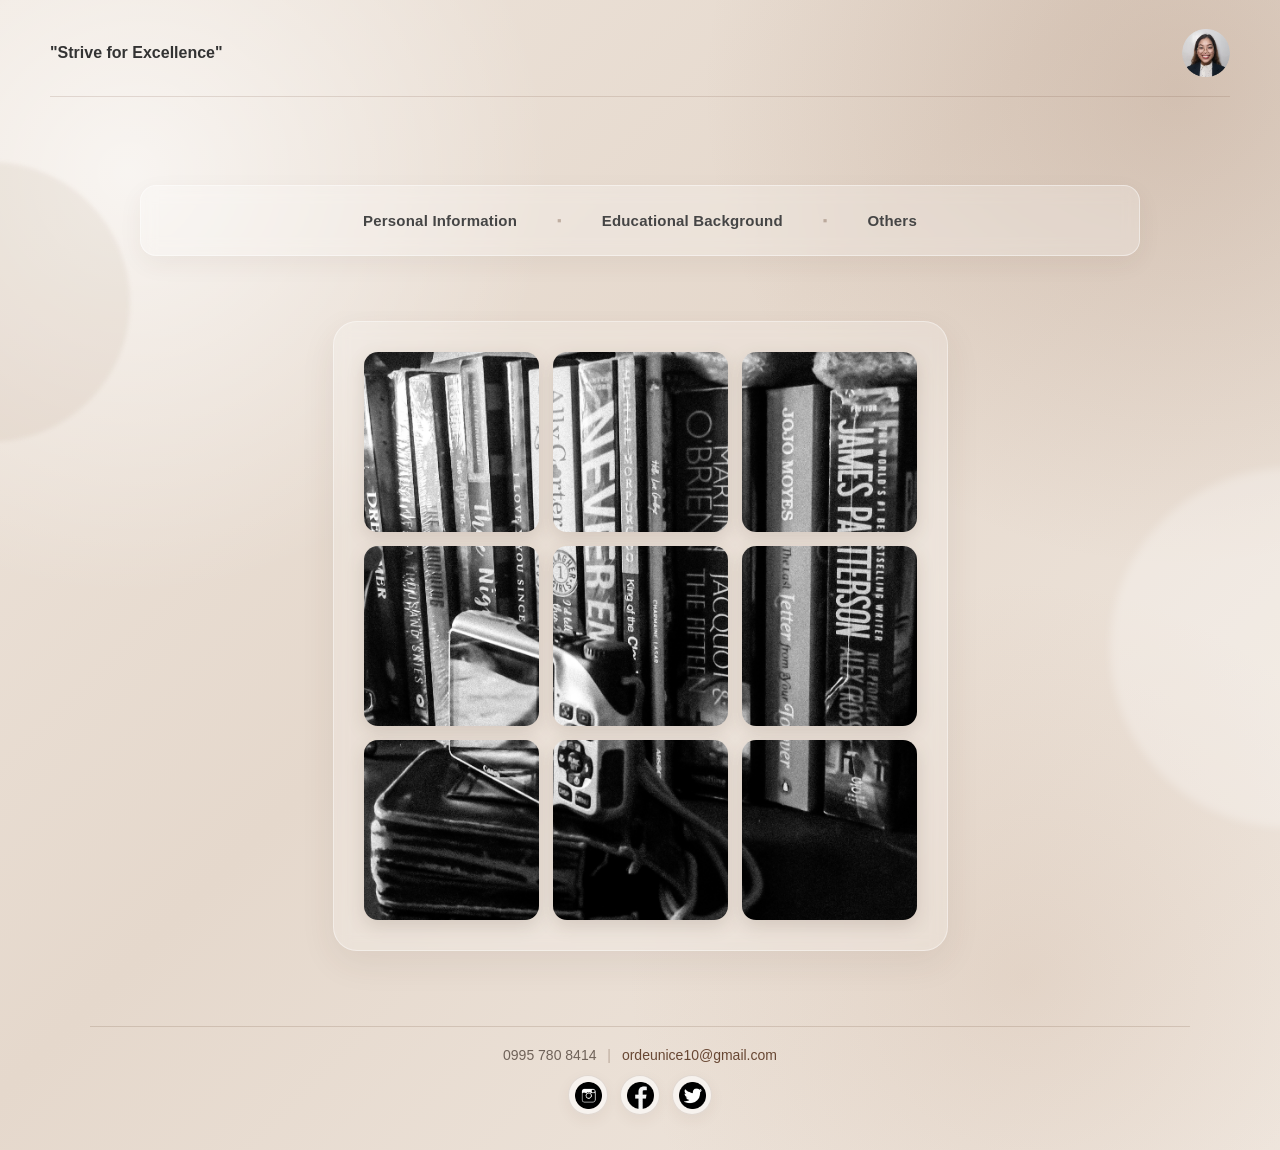
<file: index.html>
<!DOCTYPE html>

<html lang="en">
<head>
    <meta charset="utf-8">
    <meta name="viewport" content="width=device-width, initial-scale=1.0">
    <title>Personal Website</title>


<link rel="stylesheet" href="css/style.css">


</head>

<body class="home-page">


<header class="home-header">
    <h3 class="quote">
        <span>"Strive for Excellence"</span>
        <img src="fp.png" alt="Profile icon">
    </h3>
</header>

<hr class="home-divider">

<main>

    <nav class="main-navigation" aria-label="Main navigation">
        <a href="Personal%20Information.html">Personal Information</a>
        <span>▪</span>
        <a href="Educational%20Background.html">Educational Background</a>
        <span>▪</span>
        <a href="Others.html">Others</a>
    </nav>

    <section class="photo-gallery">
        <table>
            <tbody>
                <tr>
                    <td><img src="9.jpg" alt="Photo 9"></td>
                    <td><img src="8.jpg" alt="Photo 8"></td>
                    <td><img src="7.jpg" alt="Photo 7"></td>
                </tr>

                <tr>
                    <td><img src="6.jpg" alt="Photo 6"></td>
                    <td><img src="5.jpg" alt="Photo 5"></td>
                    <td><img src="4.jpg" alt="Photo 4"></td>
                </tr>

                <tr>
                    <td><img src="c.jpg" alt="Photo C"></td>
                    <td><img src="a.jpg" alt="Photo A"></td>
                    <td><img src="b.jpg" alt="Photo B"></td>
                </tr>
            </tbody>
        </table>
    </section>

</main>

<footer class="site-footer">
    <hr>

    <h4>
        0995 780 8414
        <span class="contact-separator">|</span>
        <a href="mailto:ordeunice10@gmail.com">ordeunice10@gmail.com</a>
    </h4>

    <div class="social-links">
        <a href="https://www.instagram.com/unisimism/" target="_blank" rel="noopener noreferrer">
            <img src="ig.png" alt="Instagram">
        </a>

        <a href="https://www.facebook.com/EuniceOrdillano/" target="_blank" rel="noopener noreferrer">
            <img src="fb.png" alt="Facebook">
        </a>

        <a href="https://www.twitter.com/unisimism/" target="_blank" rel="noopener noreferrer">
            <img src="twitter.png" alt="Twitter">
        </a>
    </div>
</footer>


</body>
</html>
</file>
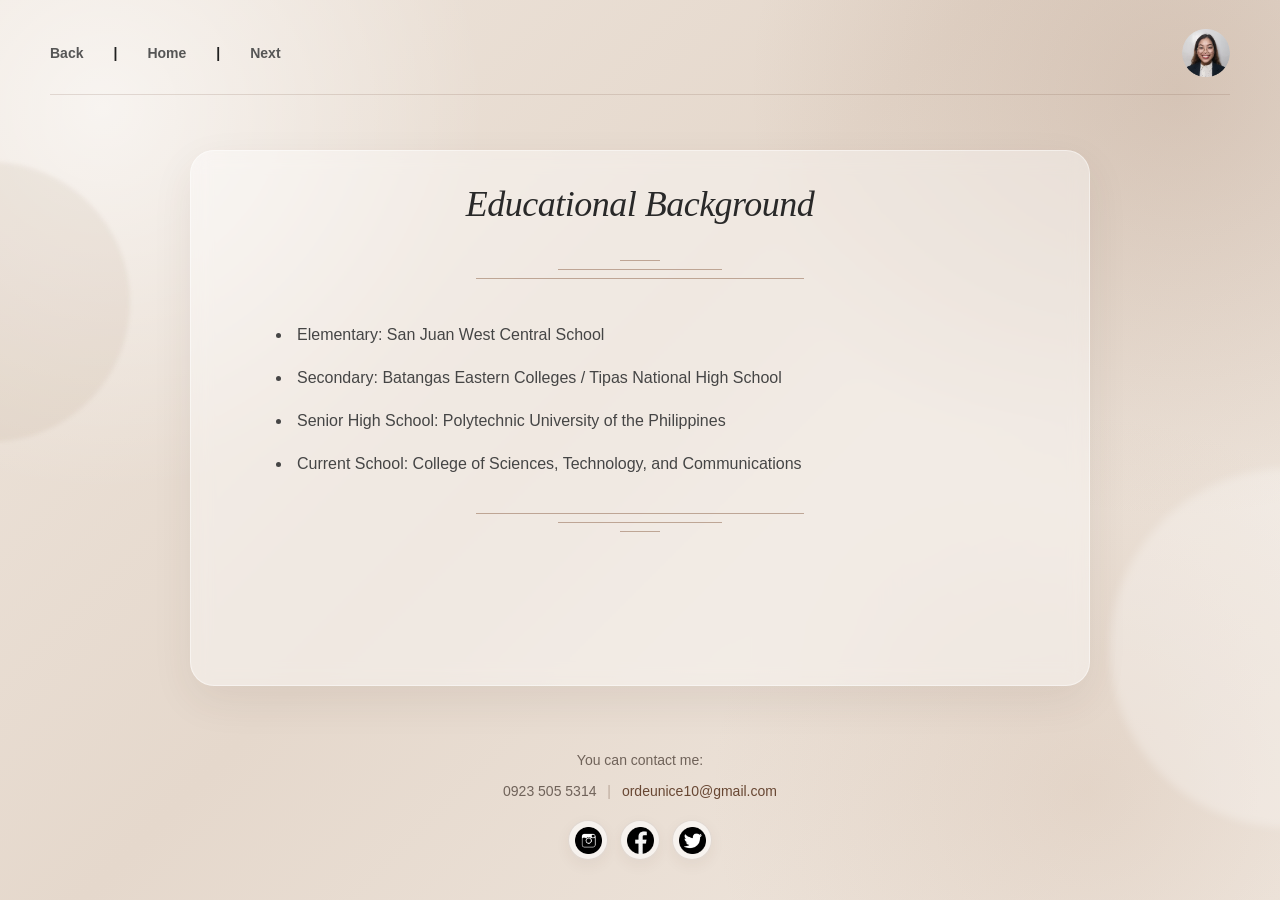
<file: Educational Background.html>
<!DOCTYPE html>

<html lang="en">
<head>
    <meta charset="utf-8">
    <meta name="viewport" content="width=device-width, initial-scale=1.0">
    <title>Educational Background</title>


<link rel="stylesheet" href="css/style.css">


</head>

<body class="inner-page">

<header class="page-header">

    <nav class="page-navigation" aria-label="Page navigation">
        <a href="Personal%20Information.html">Back</a>
        <span>|</span>
        <a href="index.html">Home</a>
        <span>|</span>
        <a href="Others.html">Next</a>
    </nav>

    <img src="fp.png" alt="Profile icon" class="header-icon">

</header>

<main class="content">

    <h1><em>Educational Background</em></h1>

    <div class="decorative-lines" aria-hidden="true">
        <hr>
        <hr>
        <hr>
    </div>

    <section class="information-list">
        <ul>
            <li>
                <h5>
                    Elementary: San Juan West Central School
                </h5>
            </li>

            <li>
                <h5>
                    Secondary: Batangas Eastern Colleges / Tipas National High School
                </h5>
            </li>

            <li>
                <h5>
                    Senior High School: Polytechnic University of the Philippines
                </h5>
            </li>

            <li>
                <h5>
                    Current School: College of Sciences, Technology, and Communications
                </h5>
            </li>
        </ul>
    </section>

    <div class="decorative-lines reverse" aria-hidden="true">
        <hr>
        <hr>
        <hr>
    </div>

</main>

<footer class="contact-section">

    <p>You can contact me:</p>

    <p>
        0923 505 5314
        <span class="contact-separator">|</span>
        <a href="mailto:ordeunice10@gmail.com">ordeunice10@gmail.com</a>
    </p>

    <div class="social-links">

        <a href="https://www.instagram.com/unisimism/" target="_blank" rel="noopener noreferrer">
            <img src="ig.png" alt="Instagram">
        </a>

        <a href="https://www.facebook.com/EuniceOrdillano/" target="_blank" rel="noopener noreferrer">
            <img src="fb.png" alt="Facebook">
        </a>

        <a href="https://www.twitter.com/unisimism/" target="_blank" rel="noopener noreferrer">
            <img src="twitter.png" alt="Twitter">
        </a>

    </div>

</footer>


</body>
</html>
</file>
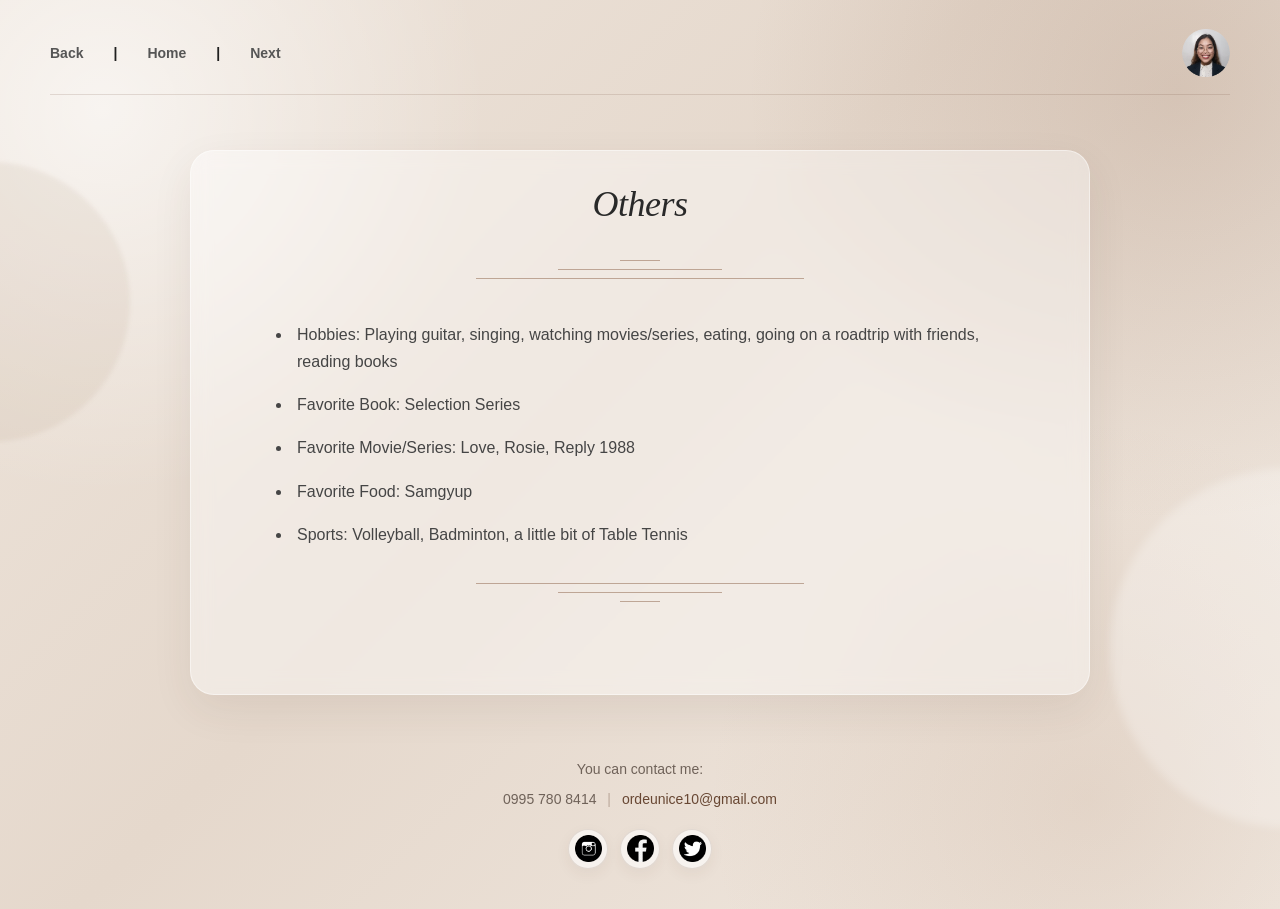
<file: Others.html>
<!DOCTYPE html>

<html lang="en">
<head>
    <meta charset="utf-8">
    <meta name="viewport" content="width=device-width, initial-scale=1.0">
    <title>Others</title>

<link rel="stylesheet" href="css/style.css">


</head>

<body class="inner-page">


<header class="page-header">

    <nav class="page-navigation" aria-label="Page navigation">
        <a href="Personal%20Information.html">Back</a>
        <span>|</span>
        <a href="index.html">Home</a>
        <span>|</span>
        <a href="Educational%20Background.html">Next</a>
    </nav>

    <img src="fp.png" alt="Profile icon" class="header-icon">

</header>

<main class="content">

    <h1><em>Others</em></h1>

    <div class="decorative-lines" aria-hidden="true">
        <hr>
        <hr>
        <hr>
    </div>

    <section class="information-list">
        <ul>
            <li>
                <h5>
                    Hobbies: Playing guitar, singing, watching movies/series,
                    eating, going on a roadtrip with friends, reading books
                </h5>
            </li>

            <li>
                <h5>Favorite Book: Selection Series</h5>
            </li>

            <li>
                <h5>Favorite Movie/Series: Love, Rosie, Reply 1988</h5>
            </li>

            <li>
                <h5>Favorite Food: Samgyup</h5>
            </li>

            <li>
                <h5>
                    Sports: Volleyball, Badminton, a little bit of Table Tennis
                </h5>
            </li>
        </ul>
    </section>

    <div class="decorative-lines reverse" aria-hidden="true">
        <hr>
        <hr>
        <hr>
    </div>

</main>

<footer class="contact-section">

    <p>You can contact me:</p>

    <p>
        0995 780 8414
        <span class="contact-separator">|</span>
        <a href="mailto:ordeunice10@gmail.com">ordeunice10@gmail.com</a>
    </p>

    <div class="social-links">
        <a href="https://www.instagram.com/unisimism/" target="_blank" rel="noopener noreferrer">
            <img src="ig.png" alt="Instagram">
        </a>

        <a href="https://www.facebook.com/EuniceOrdillano/" target="_blank" rel="noopener noreferrer">
            <img src="fb.png" alt="Facebook">
        </a>

        <a href="https://www.twitter.com/unisimism/" target="_blank" rel="noopener noreferrer">
            <img src="twitter.png" alt="Twitter">
        </a>
    </div>

</footer>


</body>
</html>
</file>
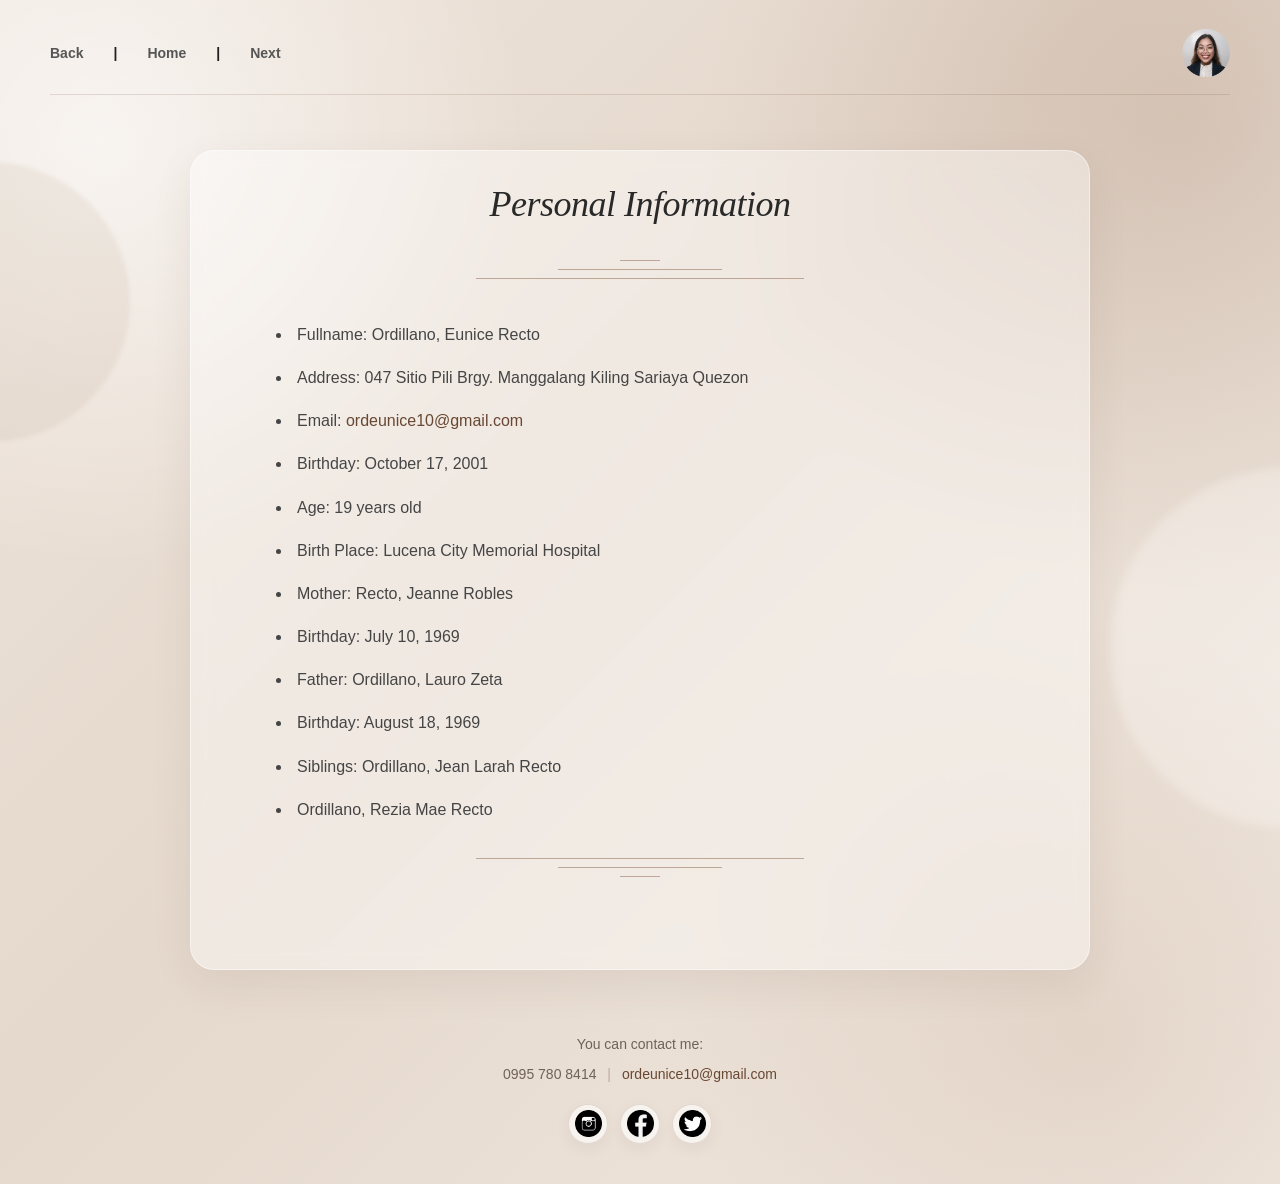
<file: Personal Information.html>
<!DOCTYPE html>

<html lang="en">
<head>
    <meta charset="utf-8">
    <meta name="viewport" content="width=device-width, initial-scale=1.0">
    <title>Personal Information</title>


<link rel="stylesheet" href="css/style.css">


</head>

<body class="inner-page">


<header class="page-header">

    <nav class="page-navigation" aria-label="Page navigation">
        <a href="Personal%20Information.html">Back</a>
        <span>|</span>
        <a href="index.html">Home</a>
        <span>|</span>
        <a href="Educational%20Background.html">Next</a>
    </nav>

    <img src="fp.png" alt="Profile icon" class="header-icon">

</header>

<main class="content">

    <h1><em>Personal Information</em></h1>

    <div class="decorative-lines" aria-hidden="true">
        <hr>
        <hr>
        <hr>
    </div>

    <section class="information-list">
        <ul>
            <li>
                <h5>Fullname: Ordillano, Eunice Recto</h5>
            </li>

            <li>
                <h5>
                    Address: 047 Sitio Pili Brgy. Manggalang Kiling
                    Sariaya Quezon
                </h5>
            </li>

            <li>
                <h5>
                    Email:
                    <a href="mailto:ordeunice10@gmail.com">
                        ordeunice10@gmail.com
                    </a>
                </h5>
            </li>

            <li>
                <h5>Birthday: October 17, 2001</h5>
            </li>

            <li>
                <h5>Age: 19 years old</h5>
            </li>

            <li>
                <h5>Birth Place: Lucena City Memorial Hospital</h5>
            </li>

            <li>
                <h5>Mother: Recto, Jeanne Robles</h5>
            </li>

            <li>
                <h5>Birthday: July 10, 1969</h5>
            </li>

            <li>
                <h5>Father: Ordillano, Lauro Zeta</h5>
            </li>

            <li>
                <h5>Birthday: August 18, 1969</h5>
            </li>

            <li>
                <h5>Siblings: Ordillano, Jean Larah Recto</h5>
            </li>

            <li>
                <h5>Ordillano, Rezia Mae Recto</h5>
            </li>
        </ul>
    </section>

    <div class="decorative-lines reverse" aria-hidden="true">
        <hr>
        <hr>
        <hr>
    </div>

</main>

<footer class="contact-section">

    <p>You can contact me:</p>

    <p>
        0995 780 8414
        <span class="contact-separator">|</span>
        <a href="mailto:ordeunice10@gmail.com">ordeunice10@gmail.com</a>
    </p>

    <div class="social-links">
        <a href="https://www.instagram.com/unisimism/" target="_blank" rel="noopener noreferrer">
            <img src="ig.png" alt="Instagram">
        </a>

        <a href="https://www.facebook.com/EuniceOrdillano/" target="_blank" rel="noopener noreferrer">
            <img src="fb.png" alt="Facebook">
        </a>

        <a href="https://www.twitter.com/unisimism/" target="_blank" rel="noopener noreferrer">
            <img src="twitter.png" alt="Twitter">
        </a>
    </div>

</footer>


</body>
</html>
</file>
<file: css/style.css>
/* =========================================================
RESET
========================================================= */

* {
  box-sizing: border-box;
  }

html {
scroll-behavior: smooth;
}

body {
margin: 0;
min-height: 100vh;
color: #202020;
background: #e8ddd2;
}

img {
max-width: 100%;
}

a {
color: inherit;
text-decoration: none;
}

a:hover {
text-decoration: none;
}

/* =========================================================
GLOBAL VARIABLES
========================================================= */

:root {
--background: #e8ddd2;
--background-light: #f3ece5;
--white: #ffffff;

--text: #202020;
--muted: #777777;

--accent: #8b6248;
--accent-dark: #684733;
--accent-light: #b89479;

--border: rgba(104, 71, 51, 0.16);

--shadow: 0 10px 30px rgba(77, 52, 37, 0.1);
--shadow-hover: 0 16px 38px rgba(77, 52, 37, 0.16);
}

/* =========================================================
HOME PAGE
========================================================= */

.home-page {
position: relative;

display: flex;
flex-direction: column;

min-height: 100vh;

font-family:
"Inter",
"Segoe UI",
Arial,
Helvetica,
sans-serif;

color: var(--text);

background:
radial-gradient(
circle at 10% 15%,
rgba(255, 255, 255, 0.65) 0,
rgba(255, 255, 255, 0) 28%
),
radial-gradient(
circle at 92% 8%,
rgba(139, 98, 72, 0.22) 0,
rgba(139, 98, 72, 0) 30%
),
radial-gradient(
circle at 80% 85%,
rgba(184, 148, 121, 0.2) 0,
rgba(184, 148, 121, 0) 28%
),
linear-gradient(
135deg,
#eee5dc 0%,
#e5d8cc 45%,
#f1e9e1 100%
);

overflow-x: hidden;
}

/* =========================================================
BACKGROUND DECORATION
========================================================= */

.home-page::before,
.home-page::after,
.inner-page::before,
.inner-page::after {
content: "";

position: fixed;

z-index: 0;

border-radius: 50%;

pointer-events: none;
}

.home-page::before,
.inner-page::before {
width: 280px;
height: 280px;

top: 18%;
left: -150px;

background: rgba(139, 98, 72, 0.08);

filter: blur(2px);
}

.home-page::after,
.inner-page::after {
width: 360px;
height: 360px;

right: -190px;
bottom: 8%;

background: rgba(255, 255, 255, 0.28);

filter: blur(4px);
}

/* =========================================================
HOME HEADER
========================================================= */

.home-header {
position: relative;
z-index: 2;

width: 100%;

padding: 28px 35px 18px;
}

.quote {
display: flex;
align-items: center;
justify-content: space-between;

width: min(1180px, 100%);

margin: 0 auto;

padding: 0 0 18px;

border-bottom: 1px solid var(--border);

color: #333333;

font-size: 16px;
font-weight: 600;
}

.quote span {
line-height: 1.5;
}

.quote img {
flex: 0 0 auto;

width: 48px;
height: 50px;

object-fit: contain;

border-radius: 50%;
}

/* =========================================================
HOME DIVIDER
========================================================= */

.home-divider {
display: none;
}

/* =========================================================
HOME MAIN
========================================================= */

.home-page main {
position: relative;
z-index: 2;

flex: 1;
}

/* =========================================================
MAIN NAVIGATION
========================================================= */

.main-navigation {
display: flex;
justify-content: center;
align-items: center;
flex-wrap: wrap;

width: min(1000px, calc(100% - 40px));

margin: 70px auto 55px;

padding: 18px 28px;

gap: 38px;

text-align: center;

border: 1px solid rgba(255, 255, 255, 0.45);
border-radius: 16px;

background: rgba(255, 255, 255, 0.24);

box-shadow:
0 8px 25px rgba(77, 52, 37, 0.06);

backdrop-filter: blur(8px);
}

.main-navigation a {
position: relative;

padding: 8px 2px;

color: #454545;

font-size: 15px;
font-weight: 600;
letter-spacing: 0.2px;

transition:
color 0.25s ease,
transform 0.25s ease;
}

.main-navigation a::after {
content: "";

position: absolute;

left: 50%;
bottom: 0;

width: 0;
height: 2px;

background: var(--accent);

transform: translateX(-50%);

transition: width 0.25s ease;
}

.main-navigation a:hover {
color: var(--accent-dark);

transform: translateY(-2px);
}

.main-navigation a:hover::after {
width: 100%;
}

.main-navigation span {
color: rgba(104, 71, 51, 0.35);

font-size: 13px;
}

/* =========================================================
PHOTO GALLERY
========================================================= */

.photo-gallery {
position: relative;
z-index: 2;

display: flex;
justify-content: center;
align-items: center;

width: 100%;

padding: 10px 25px 75px;

overflow-x: auto;
}

.photo-gallery table {
border-collapse: separate;

border-spacing: 14px;

padding: 16px;

border-radius: 24px;

background: rgba(255, 255, 255, 0.2);

border: 1px solid rgba(255, 255, 255, 0.4);

box-shadow:
0 12px 35px rgba(77, 52, 37, 0.08);

backdrop-filter: blur(8px);
}

.photo-gallery td {
padding: 0;
}

.photo-gallery img {
display: block;

width: 175px;
height: 180px;

object-fit: cover;

border-radius: 14px;

box-shadow:
0 6px 18px rgba(77, 52, 37, 0.15);

transition:
transform 0.3s ease,
box-shadow 0.3s ease,
filter 0.3s ease;
}

.photo-gallery img:hover {
transform: translateY(-7px) scale(1.015);

box-shadow:
0 16px 32px rgba(77, 52, 37, 0.2);

filter: brightness(1.03);
}

/* =========================================================
HOME FOOTER
========================================================= */

.site-footer {
position: relative;
z-index: 2;

width: 100%;

padding: 0 25px 35px;

text-align: center;
}

.site-footer hr {
width: min(1100px, 100%);

height: 1px;

margin: 0 auto 20px;

border: 0;

background: rgba(104, 71, 51, 0.18);
}

.site-footer h4 {
margin: 12px 0;

color: #6f6259;

font-size: 14px;
font-weight: 400;
}

.site-footer h4 a {
color: var(--accent-dark);

transition: color 0.2s ease;
}

.site-footer h4 a:hover {
color: var(--accent);
}

.contact-separator {
margin: 0 7px;

color: rgba(104, 71, 51, 0.35);
}

/* =========================================================
SOCIAL LINKS
========================================================= */

.social-links {
display: flex;
justify-content: center;
align-items: center;

gap: 12px;
}

.social-links a {
display: inline-flex;
justify-content: center;
align-items: center;

width: 40px;
height: 40px;

border: 1px solid rgba(104, 71, 51, 0.15);

border-radius: 50%;

background: rgba(255, 255, 255, 0.6);

box-shadow:
0 5px 15px rgba(77, 52, 37, 0.06);

transition:
transform 0.25s ease,
border-color 0.25s ease,
box-shadow 0.25s ease,
background 0.25s ease;
}

.social-links a:hover {
transform: translateY(-3px);

border-color: rgba(139, 98, 72, 0.4);

background: #ffffff;

box-shadow:
0 10px 22px rgba(77, 52, 37, 0.12);
}

.social-links img {
display: block;

width: 27px;
height: 27px;

object-fit: contain;
}

/* =========================================================
INNER PAGES
========================================================= */

.inner-page {
position: relative;

display: flex;
flex-direction: column;

min-height: 100vh;

font-family:
"Inter",
"Segoe UI",
Arial,
Helvetica,
sans-serif;

color: var(--text);

background:
radial-gradient(
circle at 8% 12%,
rgba(255, 255, 255, 0.62) 0,
rgba(255, 255, 255, 0) 27%
),
radial-gradient(
circle at 92% 10%,
rgba(139, 98, 72, 0.2) 0,
rgba(139, 98, 72, 0) 30%
),
radial-gradient(
circle at 85% 88%,
rgba(184, 148, 121, 0.2) 0,
rgba(184, 148, 121, 0) 28%
),
linear-gradient(
135deg,
#eee5dc 0%,
#e5d8cc 45%,
#f1e9e1 100%
);

overflow-x: hidden;
}

/* =========================================================
INNER PAGE HEADER
========================================================= */

.page-header {
position: relative;
z-index: 2;

display: flex;
justify-content: space-between;
align-items: center;

width: min(1180px, calc(100% - 60px));

margin: 28px auto 0;

padding: 0 0 16px;

border-bottom: 1px solid var(--border);
}

.page-navigation {
display: flex;
align-items: center;
flex-wrap: wrap;

gap: 30px;

font-size: 14px;
font-weight: 600;
}

.page-navigation a {
position: relative;

padding: 7px 0;

color: #555555;

transition:
color 0.2s ease,
transform 0.2s ease;
}

.page-navigation a::after {
content: "";

position: absolute;

left: 0;
bottom: 0;

width: 0;
height: 2px;

background: var(--accent);

transition: width 0.25s ease;
}

.page-navigation a:hover {
color: var(--accent-dark);

transform: translateY(-1px);
}

.page-navigation a:hover::after {
width: 100%;
}

.header-icon {
flex: 0 0 auto;

width: 48px;
height: 50px;

object-fit: contain;

border-radius: 50%;
}

/* =========================================================
INNER PAGE CONTENT
========================================================= */

.inner-page .content {
position: relative;
z-index: 2;

flex: 1;

width: min(900px, calc(100% - 60px));

margin: 55px auto 0;

padding: 30px 40px 50px;

text-align: center;

border: 1px solid rgba(255, 255, 255, 0.45);

border-radius: 24px;

background: rgba(255, 255, 255, 0.42);

box-shadow:
0 15px 40px rgba(77, 52, 37, 0.08);

backdrop-filter: blur(10px);
}

.content h1 {
margin: 0 0 28px;

color: #292929;

font-family:
Georgia,
"Times New Roman",
serif;

font-size: 36px;
font-weight: 500;

line-height: 1.3;

letter-spacing: -0.5px;
}

/* =========================================================
DECORATIVE LINES
========================================================= */

.decorative-lines {
display: flex;
flex-direction: column;
align-items: center;

width: 100%;

margin: 15px 0 38px;
}

.decorative-lines hr {
height: 1px;

margin: 4px 0;

border: 0;

background: var(--accent);

opacity: 0.5;
}

.decorative-lines hr:nth-child(1) {
width: 5%;
}

.decorative-lines hr:nth-child(2) {
width: 20%;
}

.decorative-lines hr:nth-child(3) {
width: 40%;
}

.decorative-lines.reverse hr:nth-child(1) {
width: 40%;
}

.decorative-lines.reverse hr:nth-child(2) {
width: 20%;
}

.decorative-lines.reverse hr:nth-child(3) {
width: 5%;
}

/* =========================================================
INFORMATION LIST
========================================================= */

.information-list {
display: flex;
justify-content: center;

width: 100%;

text-align: left;
}

.information-list ul {
width: min(750px, 100%);

margin: 0;

padding: 0 0 0 27px;
}

.information-list li {
margin-bottom: 16px;

padding-left: 5px;

color: #454545;
}

.information-list h5 {
margin: 0;

color: #454545;

font-size: 16px;
font-weight: 400;

line-height: 1.7;
}

.information-list h5 a {
color: var(--accent-dark);

font-weight: 500;
}

.information-list h5 a:hover {
color: var(--accent);

text-decoration: underline;
}

/* =========================================================
CONTACT SECTION
========================================================= */

.contact-section {
position: relative;
z-index: 2;

width: min(900px, calc(100% - 60px));

margin: 30px auto 0;

padding: 25px 20px 40px;

text-align: center;

color: #6f6259;
}

.contact-section p {
margin: 8px 0;

font-size: 14px;
line-height: 1.6;
}

.contact-section a {
color: var(--accent-dark);
}

.contact-section a:hover {
color: var(--accent);

text-decoration: underline;
}

.contact-section .social-links {
margin-top: 18px;
}

/* =========================================================
LARGE TABLET
========================================================= */

@media (max-width: 1000px) {
.main-navigation {
margin-top: 60px;
}

.photo-gallery img {
width: 150px;
height: 155px;
}

.inner-page .content {
width: min(850px, calc(100% - 45px));
}
}

/* =========================================================
TABLET
========================================================= */

@media (max-width: 768px) {
.home-header {
padding: 20px 20px 15px;
}

.quote {
font-size: 15px;
}

.quote img {
width: 44px;
height: 46px;
}

.main-navigation {
width: calc(100% - 40px);
margin-top: 50px;
margin-bottom: 45px;

padding: 15px 20px;

gap: 25px;

}

.main-navigation a {
font-size: 14px;
}

.photo-gallery {
padding: 10px 10px 55px;
}

.photo-gallery table {
border-spacing: 8px;
padding: 12px;
}

.photo-gallery img {
width: 125px;
height: 130px;
}

.page-header {
width: calc(100% - 40px);
margin-top: 20px;

}

.page-navigation {
gap: 20px;
font-size: 13px;

}

.header-icon {
width: 44px;
height: 46px;
}

.inner-page .content {
width: calc(100% - 40px);
margin-top: 40px;

padding: 25px 25px 40px;

border-radius: 20px;

}

.content h1 {
font-size: 31px;
}

.information-list h5 {
font-size: 15px;
}
}

/* =========================================================
MOBILE
========================================================= */

@media (max-width: 600px) {
.home-header {
padding: 15px 15px 12px;
}

.quote {
padding-bottom: 13px;
font-size: 13px;

}

.quote img {
width: 40px;
height: 42px;
}

.main-navigation {
flex-direction: column;
width: calc(100% - 30px);

margin-top: 35px;
margin-bottom: 30px;

padding: 14px 20px;

gap: 10px;

border-radius: 14px;

}

.main-navigation a {
padding: 7px 3px;
font-size: 14px;

}

.main-navigation span {
display: none;
}

.photo-gallery {
padding: 5px 5px 45px;
overflow-x: auto;

}

.photo-gallery table {
border-spacing: 4px;
padding: 8px;

}

.photo-gallery img {
width: 100px;
height: 105px;
border-radius: 10px;

}

.site-footer {
padding: 0 15px 25px;
}

.site-footer h4 {
display: flex;
flex-direction: column;
gap: 5px;

font-size: 13px;

}

.contact-separator {
display: none;
}

.social-links {
gap: 8px;
}

.social-links a {
width: 38px;
height: 38px;
}

.social-links img {
width: 25px;
height: 25px;
}

/* INNER PAGES */

.page-header {
width: calc(100% - 30px);
margin-top: 15px;

padding-bottom: 12px;

}

.page-navigation {
gap: 14px;
max-width: calc(100% - 45px);

font-size: 12px;

}

.page-navigation a {
padding: 5px 0;
}

.header-icon {
width: 38px;
height: 40px;
}

.inner-page .content {
width: calc(100% - 30px);
margin-top: 30px;

padding: 20px 16px 35px;

border-radius: 18px;

}

.content h1 {
margin-bottom: 22px;

font-size: 27px;

}

.decorative-lines {
margin: 12px 0 28px;
}

.information-list ul {
padding-left: 23px;
}

.information-list li {
margin-bottom: 12px;
}

.information-list h5 {
font-size: 14px;
line-height: 1.6;

}

.contact-section {
width: calc(100% - 30px);
padding: 15px 10px 30px;
}

.contact-section p {
font-size: 13px;
}
}

/* =========================================================
SMALL MOBILE
========================================================= */

@media (max-width: 400px) {
.quote {
font-size: 12px;
}

.quote img {
width: 36px;
height: 38px;
}

.main-navigation {
margin-top: 30px;
}

.main-navigation a {
font-size: 13px;
}

.photo-gallery img {
width: 82px;
height: 86px;
}

.photo-gallery table {
border-spacing: 3px;
padding: 6px;

}

.page-navigation {
gap: 10px;
font-size: 11px;

}

.header-icon {
width: 34px;
height: 36px;
}

.inner-page .content {
padding-left: 12px;
padding-right: 12px;
}

.content h1 {
font-size: 23px;
}

.information-list h5 {
font-size: 13px;
}

.information-list ul {
padding-left: 20px;
}
}

/* =========================================================
VERY SMALL SCREENS
========================================================= */

@media (max-width: 320px) {
.main-navigation {
gap: 8px;
}

.photo-gallery img {
width: 70px;
height: 74px;
}

.photo-gallery table {
border-spacing: 2px;
}

.content h1 {
font-size: 21px;
}

.information-list h5 {
font-size: 12px;
}
}
s
</file>
